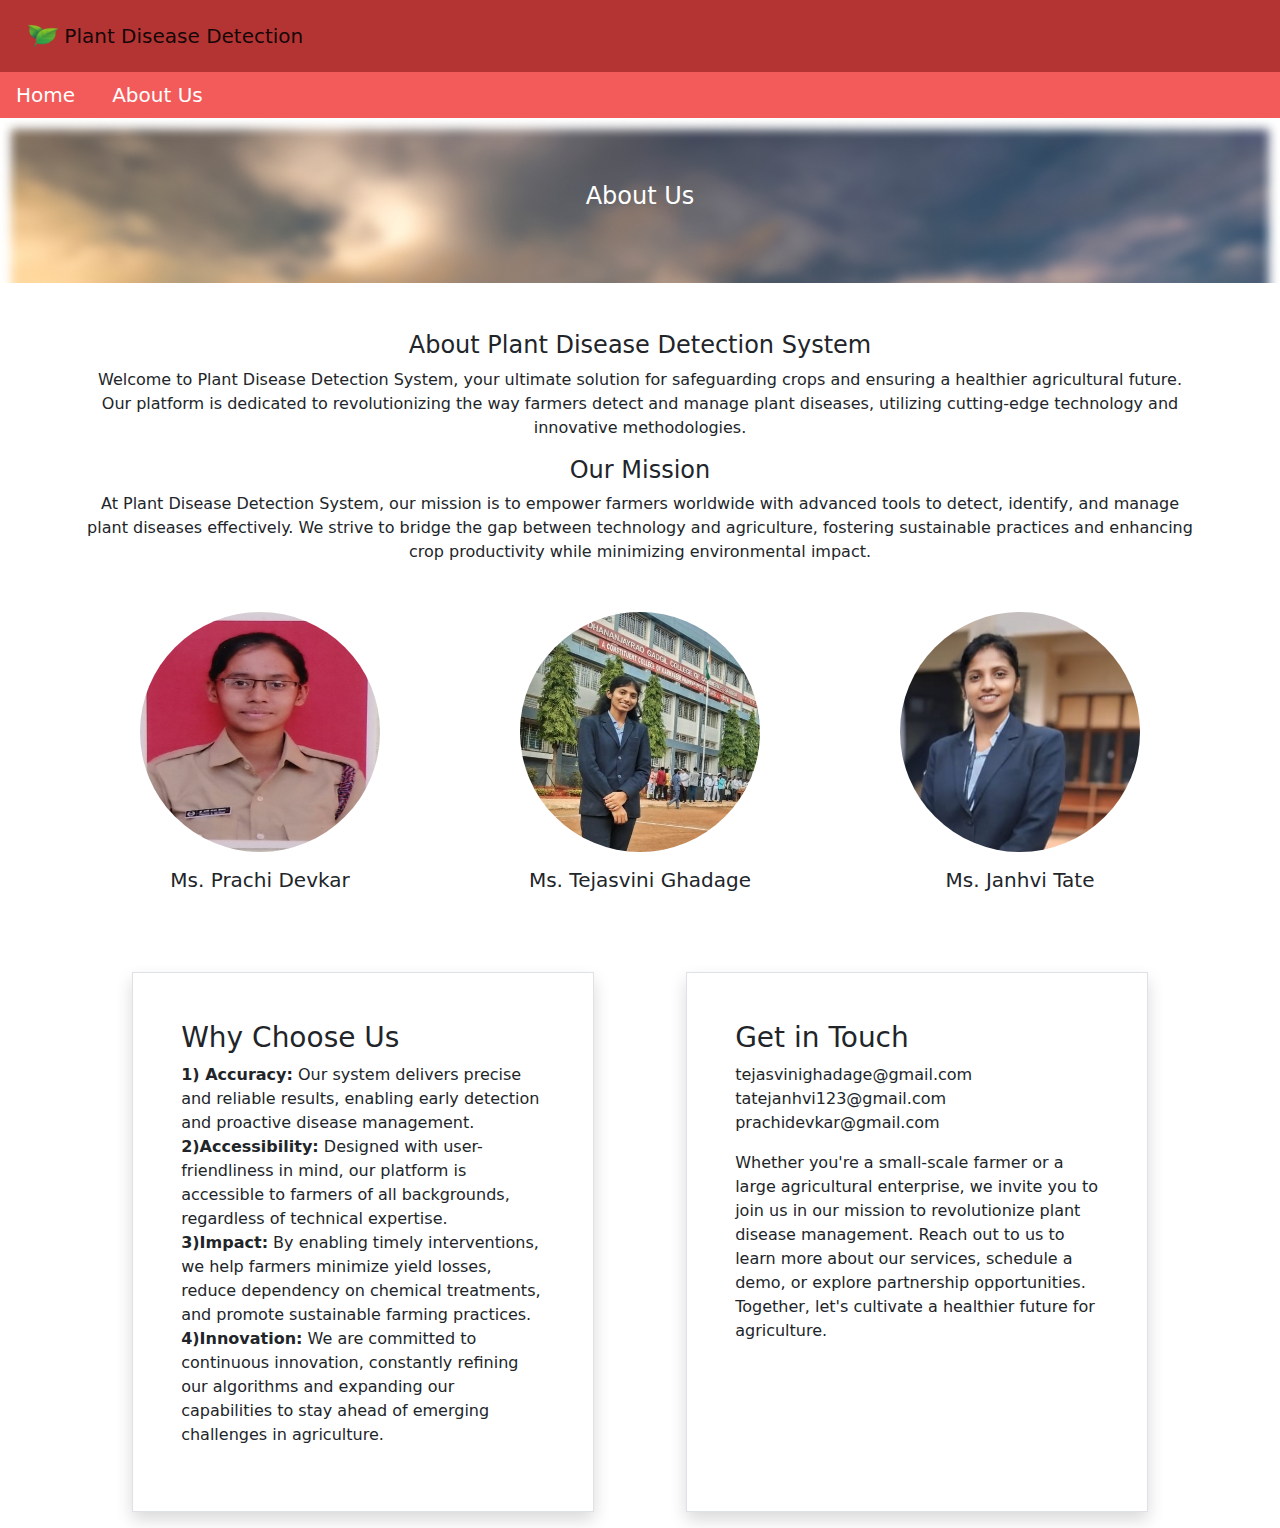
<file: templates/about_us.html>
<!DOCTYPE html>
<html lang="en">

<head>
    <meta charset="UTF-8">
    <meta http-equiv="X-UA-Compatible" content="IE=edge">
    <meta name="viewport" content="width=device-width, initial-scale=1.0">
    <title>About Us</title>
    <link rel="stylesheet" href="../static/css/bootstrap.css">
    <link rel="stylesheet" href="../static/css/style.css">

    <link rel="stylesheet" href="https://cdnjs.cloudflare.com/ajax/libs/animate.css/4.1.1/animate.min.css" />
    <style>
      .about_img{
        background-image: url("../static/bg.png");
        background-size:cover;
      }
      .img_size{
        height: 240px;
        width: 240px;
      }
      .first_nav{
        background-color: rgb(180, 52, 52);
        padding: 1rem !important;

      }
      .second_nav{
        background-color: rgb(243, 90, 90);

      }
    </style>
</head>

<body>

 <!-- Navigation Bar -->
 <nav class="navbar navbar-light first_nav p-3">
  <div class="container-fluid ">
    <a class="navbar-brand" href="#">
      <img src="../static/leaf.png" alt="logo" width="30" height="24" class="d-inline-block align-text-top">
      Plant Disease Detection
    </a>
  </div>
</nav>
<!-- second nav bar -->
<div class="second_nav">
  <nav class="navbar navbar-expand-sm  navbar-dark">
    <div class="">

      <a class="text-decoration-none mx-3 fs-5 text-white" href="/">Home</a>
      <a class="text-decoration-none mx-3 fs-5 text-white" href="/about_us">About Us</a>
    </div>
  </nav>
</div>

        <div class=" about_img p-5">
                <h4 class=" text-center text-white p-3">About Us</h4>
        </div>

        <div>
            <div class=" container">
                 <div class=" text-center fs-6 mt-5">
                      <h4>About Plant Disease Detection System</h4>
                    <p>
                      Welcome to Plant Disease Detection System, your ultimate solution for safeguarding crops and ensuring a healthier agricultural future. Our platform is dedicated to revolutionizing the way farmers detect and manage plant diseases, utilizing cutting-edge technology and innovative methodologies.
                    </p>
                    <h4>Our Mission</h4>
                    <p>At Plant Disease Detection System, our mission is to empower farmers worldwide with advanced tools to detect, identify, and manage plant diseases effectively. We strive to bridge the gap between technology and agriculture, fostering sustainable practices and enhancing crop productivity while minimizing environmental impact.</p>
                 </div>
                 <div class=" mt-5">
                      <div class=" row ">
                          <div class=" col-md-4 text-center">
                            <img src="../static/prachi.jpeg" alt="Prachi" class="rounded-circle mb-3 img_size">
                            <h5>Ms. Prachi Devkar</h5>
                            <p></p>
                          </div>
                          <div class=" col-md-4 text-center ">
                            <img src="../static/tejasvini.jpeg" alt="Tejasvini" class="rounded-circle mb-3 img_size">
                            <h5>Ms. Tejasvini Ghadage</h5>
                            <p></p>
                          </div>
                          <div class=" col-md-4 text-center">
                            <img src="../static/janhvi.jpeg" alt="Janhvi" class="rounded-circle mb-3 img_size">
                            <h5>Ms. Janhvi Tate</h5>
                            <p></p>
                          </div>
                      </div>
                      

                 </div>

                 <div class="mt-5 ">
                 <div class=" row p-3">
                     <div class=" col-md-5 mx-auto p-5 border shadow ">
                        <h3>Why Choose Us</h3>
                        
                        <p>
                          <b>1) Accuracy:</b> Our system delivers precise and reliable results, enabling early detection and proactive disease management. <br>
                          <b>2)Accessibility:</b> Designed with user-friendliness in mind, our platform is accessible to farmers of all backgrounds, regardless of technical expertise. <br>
                          <b>3)Impact:</b> By enabling timely interventions, we help farmers minimize yield losses, reduce dependency on chemical treatments, and promote sustainable farming practices. <br>
                          <b>4)Innovation:</b> We are committed to continuous innovation, constantly refining our algorithms and expanding our capabilities to stay ahead of emerging challenges in agriculture.<br> 
                           
                        </p>
                        
                     </div>
                     <div class=" col-md-5 mx-auto p-5 border shadow">
                        <h3>Get in Touch</h3>
                        <p>
                            tejasvinighadage@gmail.com <br>
                            tatejanhvi123@gmail.com<br>
                            prachidevkar@gmail.com
                        </p>
                        <h5></h5>
                        <p>
                          Whether you're a small-scale farmer or a large agricultural enterprise, we invite you to join us in our mission to revolutionize plant disease management. Reach out to us to learn more about our services, schedule a demo, or explore partnership opportunities. Together, let's cultivate a healthier future for agriculture.
                        </p>
                     </div>
                 </div>
                </div>

            </div>
        </div>


</body>

</html>
</file>
<file: static/css/style.css>
.bg-img
{
    background-image: url("../images/bg.jpg");
}
.card
{
    background-color: rgba(0,0,0,0.2);
}

.mymargin
{
    margin-top: 120px;
}

.yellow{
    background-color: #FFC812;
}
.blue{
    background-color: #142133;
}
.light_green{
    background-color: #61CE70;
}
.text_yellow{
    color: #FFC812;
}
</file>
